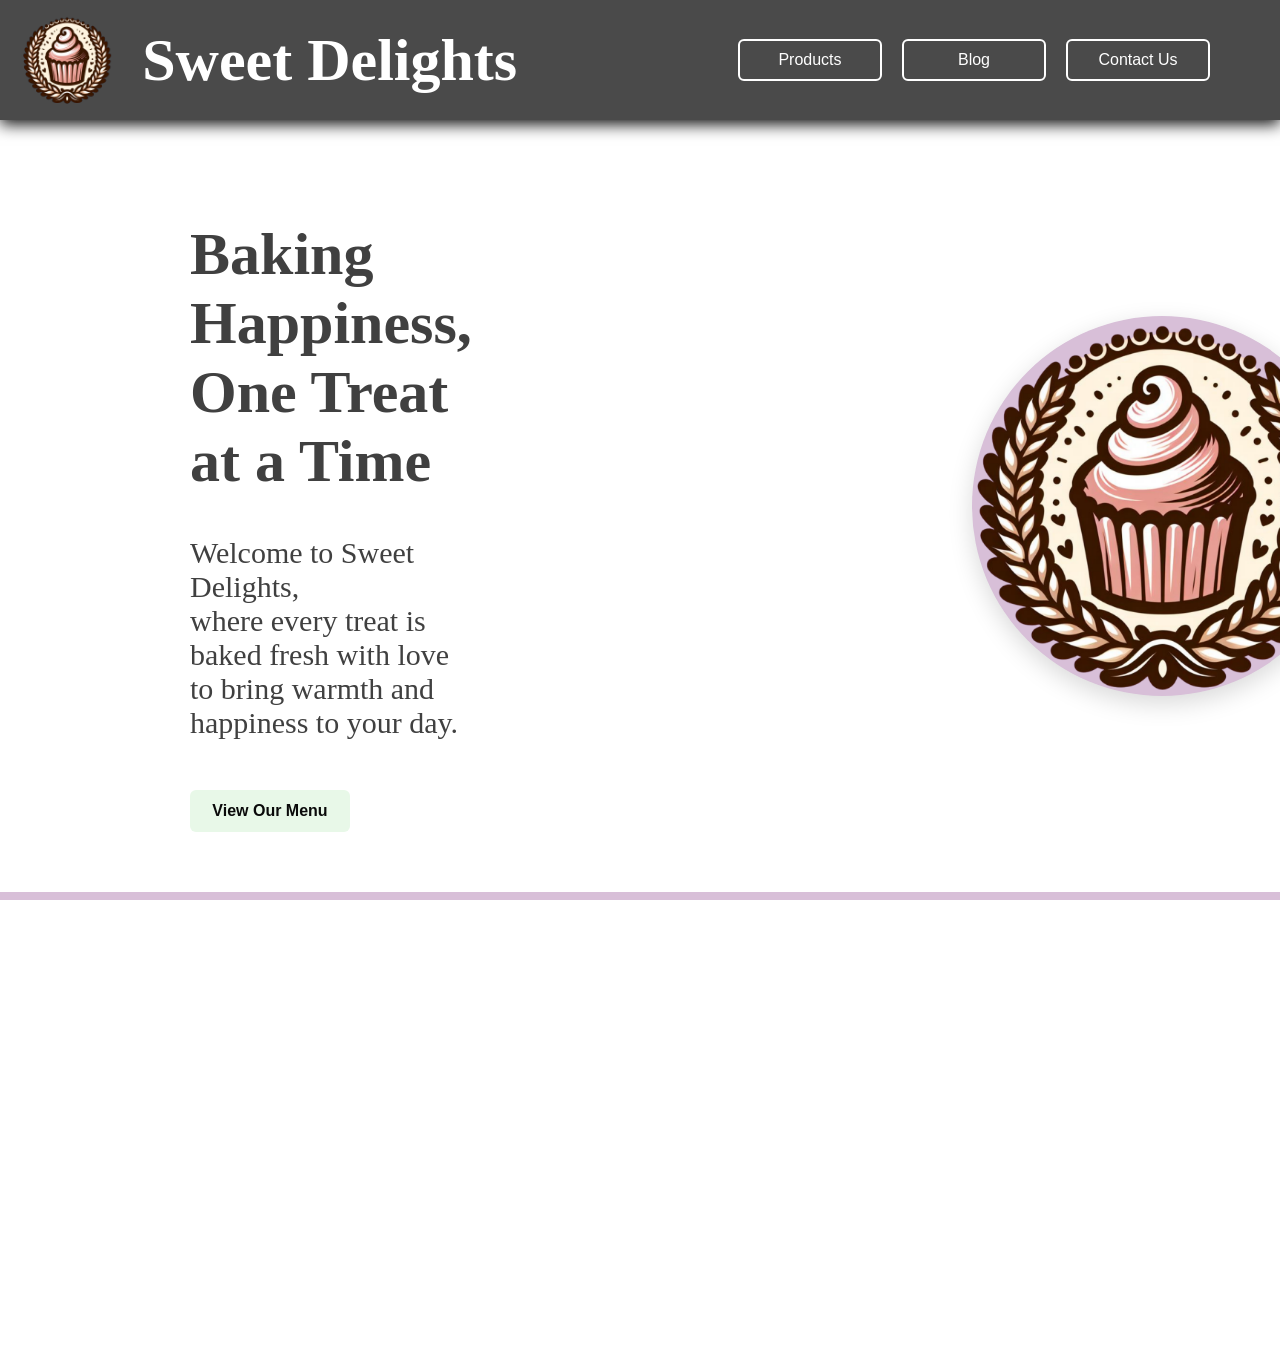
<file: index.html>
---
layout: null
permalink: /
---
<!DOCTYPE html>
<html>
  <head>
    <meta charset="utf-8">
    <meta http-equiv="refresh" content="0; url=Website/homePage.html">
    <link rel="canonical" href="Website/homePage.html">
    <title>Redirecting…</title>
  </head>
  <body>
    <p>Redirecting… <a href="Website/homePage.html">click here</a> if not redirected.</p>
  </body>
</html>
</file>
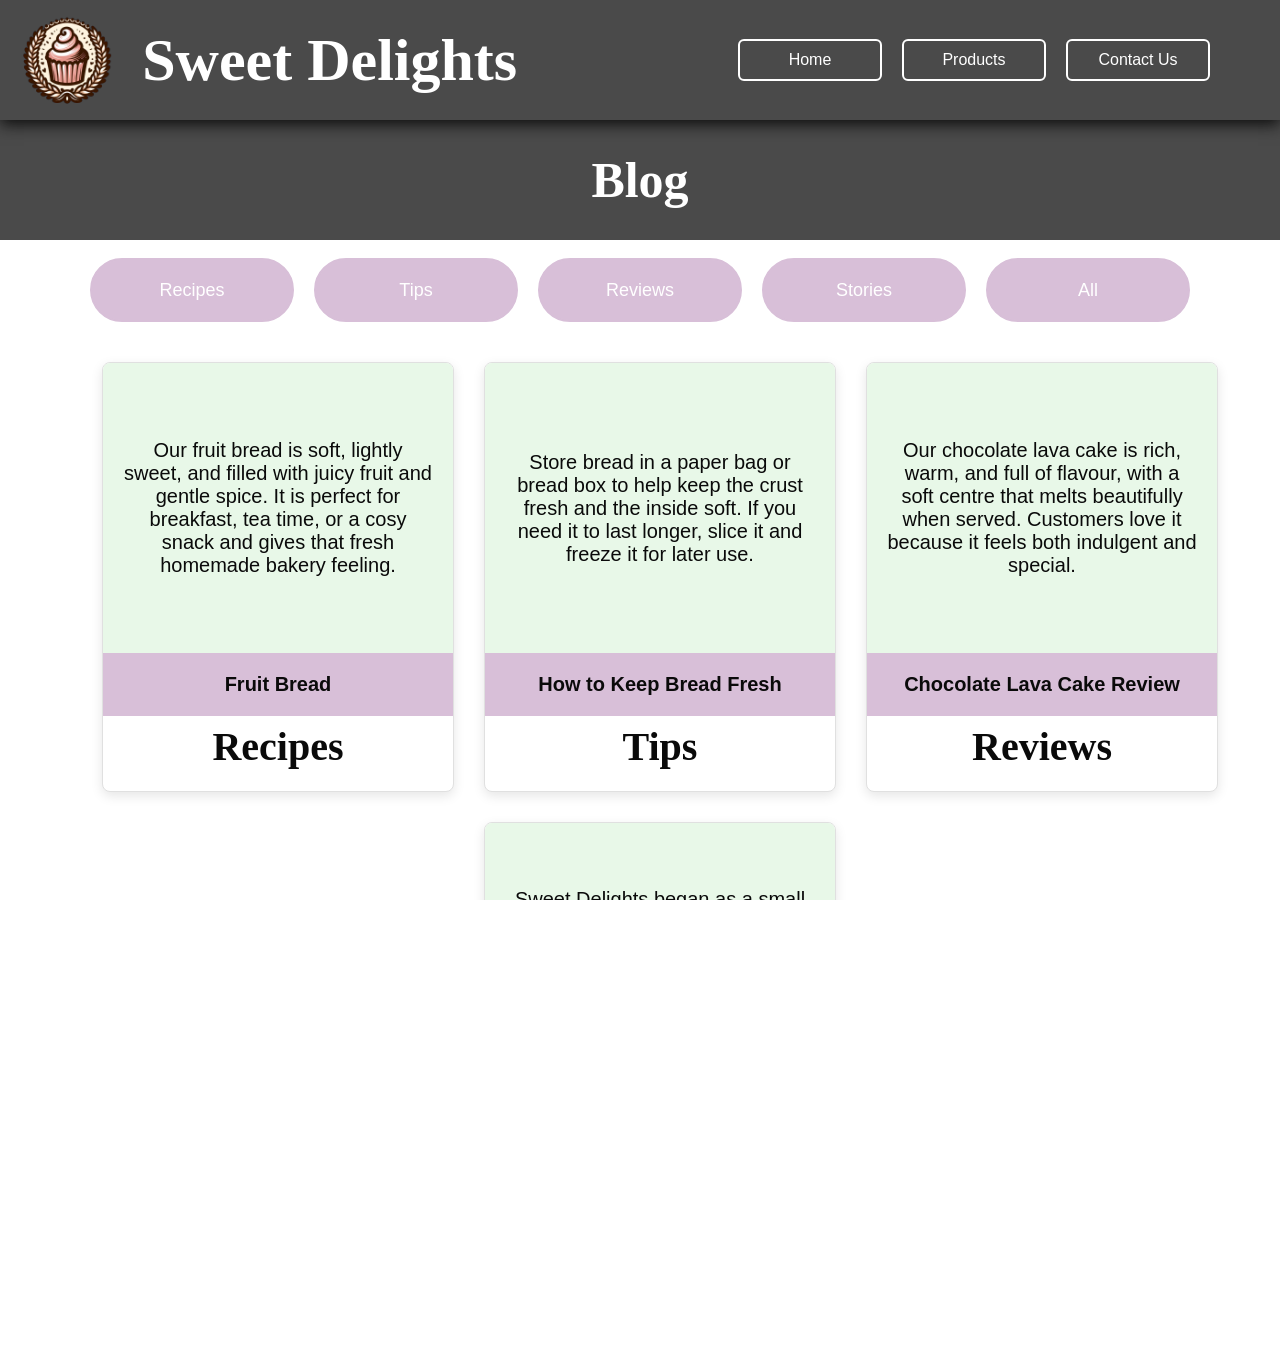
<file: Website/blogPage.html>
<html>
<head>
    <title>Sweet Delights</title>
    <link rel="stylesheet" href="stylesheet.css">
</head>    
    <body>
        <div class="header-bar">
           &nbsp;&nbsp;&nbsp;&nbsp;&nbsp; <a href="homePage.html"><img src="Images\logosvg.svg" width="90px" height="90px"></a>
           <span class="logo-font"> 
            <h1>&nbsp; Sweet Delights</h1>
           </span>

           <nav class="navigation-container">
                <a href="homePage.html" class="navigation-box">Home</a>
                <a href="productPages.html" class="navigation-box">Products</a>
                <a href="contactPage.html" class="navigation-box">Contact Us</a>
            </nav>

        </div>

        <div class="subHeader-bar">
            <span class="subHeader-font">
                <h1>Blog</h1>
            </span>
        </div>

        <div class="canvasArea">

            <br>
            <nav class="blogNavigation-Container">
                <a href="#" class="blogNavigation-box" data-target="recipes">Recipes</a>
                <a href="#" class="blogNavigation-box" data-target="tips">Tips</a>
                <a href="#" class="blogNavigation-box" data-target="reviews">Reviews</a>
                <a href="#" class="blogNavigation-box" data-target="stories">Stories</a>
                <a href="#" class="blogNavigation-box" data-target="all">All</a>
            </nav>
            
            <div class="blog-grid">
  
                <div class="blog-card" data-category="recipes">
                    <div class="blogImg-placeholder">
                        <text align="center">
                            Our fruit bread is soft, lightly sweet, and filled with juicy fruit and gentle spice. It is perfect for breakfast, tea time, or a cosy snack and gives that fresh homemade bakery feeling.
                        </text>
                    </div>
                    <div class="blogCard-text">Fruit Bread</div>
                    <div class="blog-description">
                    Recipes
                    </div>
                </div>

                <div class="blog-card" data-category="tips">
                    <div class="blogImg-placeholder">
                        <text align="center">
                            Store bread in a paper bag or bread box to help keep the crust fresh and the inside soft. If you need it to last longer, slice it and freeze it for later use.
                        </text>
                    </div>
                    <div class="blogCard-text">How to Keep Bread Fresh</div>
                    <div class="blog-description">
                    Tips
                    </div>
                </div>

                <div class="blog-card" data-category="reviews">
                    <div class="blogImg-placeholder">
                        <text align="center">
                            Our chocolate lava cake is rich, warm, and full of flavour, with a soft centre that melts beautifully when served. Customers love it because it feels both indulgent and special.
                        </text>
                    </div>
                    <div class="blogCard-text">Chocolate Lava Cake Review</div>
                    <div class="blog-description">
                    Reviews
                    </div>
                </div>

                <div class="blog-card" data-category="stories">
                    <div class="blogImg-placeholder">
                        <text align="center">
                            Sweet Delights began as a small family idea built around homemade baking and sharing fresh treats with the local community. Over time, it grew into a bakery known for warmth, quality, and friendly service.
                        </text>
                    </div>
                    <div class="blogCard-text">How Sweet Delights Started</div>
                    <div class="blog-description">
                    Stories
                    </div>
                </div>
            
            </div>
            
        </div>

        <div class="footer-bar">
            <span style="color: #FFFFFF; text-align: center;">
                <h3>Copyright © 2000-2026 Sweet Delights. All rights reserved.</h3>
            </span>
        </div>
        <script src="script.js"></script>
    </body>
</html>
</file>
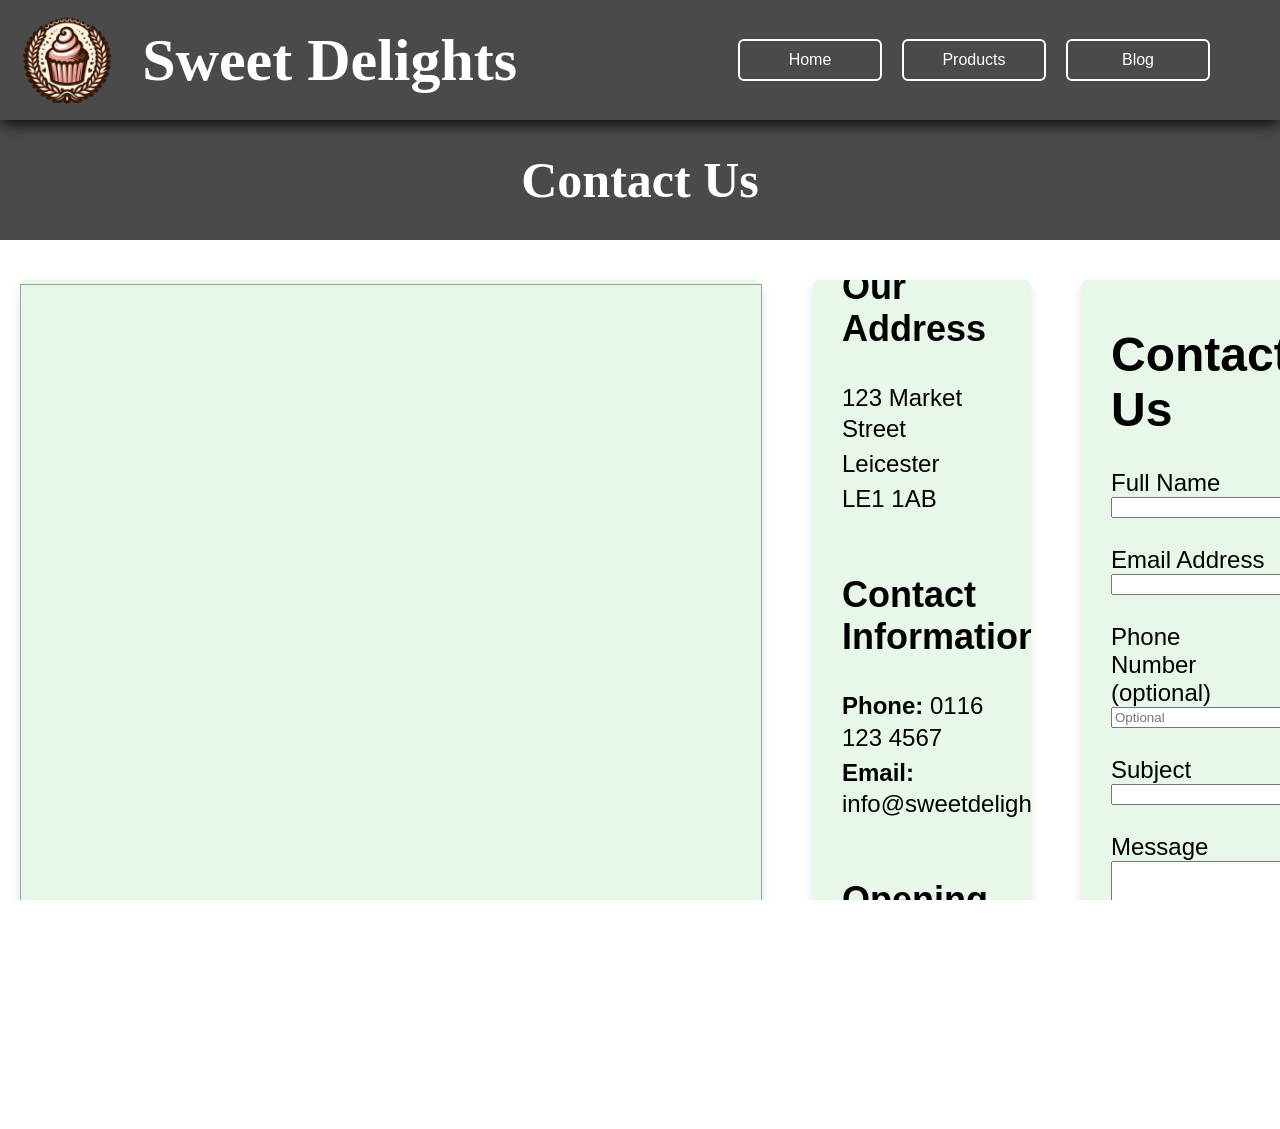
<file: Website/contactPage.html>
<html>
<head>
    <title>Sweet Delights</title>
    <link rel="stylesheet" href="stylesheet.css">
</head>    
    <body>
        <div class="header-bar">
           &nbsp;&nbsp;&nbsp;&nbsp;&nbsp; <a href="homePage.html"><img src="Images\logosvg.svg" width="90px" height="90px"></a>
           <span class="logo-font"> 
            <h1>&nbsp; Sweet Delights</h1>
           </span>

           <nav class="navigation-container">
                <a href="homePage.html" class="navigation-box">Home</a>
                <a href="productPages.html" class="navigation-box">Products</a>
                <a href="blogPage.html" class="navigation-box">Blog</a>
            </nav>

        </div>

        <div class="subHeader-bar">
            <span class="subHeader-font">
                <h1>Contact Us</h1>
            </span>
        </div>

        <div class="canvasArea">
            <div class="contact-layout-container">
                
                <div class="contactFormMap-box">
                    <iframe src="https://www.google.com/maps/embed?pb=!1m18!1m12!1m3!1d839.3287051800661!2d-1.134728071417802!3d52.64101761204031!2m3!1f0!2f0!3f0!3m2!1i1024!2i768!4f13.1!3m3!1m2!1s0x487761b06a7ba819%3A0x7fa49e81b16f4f3d!2sSweet%20Delights!5e1!3m2!1sen!2suk!4v1779488964018!5m2!1sen!2suk" 
                        width="740" height="740" style="border: 1px solid #a0a0a0;" allowfullscreen="" loading="lazy" referrerpolicy="no-referrer-when-downgrade">
                    </iframe>
                </div>
                
                <div class="contactAddress-Box">
                    <span style="font-family: 'Arial', sans-serif; color: #000000;">
                        <h1>Sweet Delights</h1>
                        <h2>Our Address</h2>
                        <p>123 Market Street</p>
                        <p>Leicester</p>
                        <p>LE1 1AB</p>
                        <br>
                        <h2>Contact Information</h2>
                        <p><strong>Phone:</strong> 0116 123 4567</p>
                        <p><strong>Email:</strong> info@sweetdelights.co.uk</p>
                        <br>
                        <h2>Opening Hours</h2>
                        <p><strong>Monday - Saturday:</strong> 8:00 AM - 6:00 PM</p>
                        <p><strong>Sunday:</strong> 9:00 AM - 4:00 PM</p>
                    </span>
                </div>

                <div class="contactForm-Box">
                    <span style="font-family: 'Arial', sans-serif; color: #000000;">
                        <h1>Contact Us</h1>
                        <form action="#" method="post" onsubmit="alert('Thank you for getting in touch with us! We will get back to you soon.'); return false;">
                            <label for="name">Full Name</label><br>
                            <input type="text" id="name" name="name" required><br><br>

                            <label for="email">Email Address</label><br>
                            <input type="email" id="email" name="email" required><br><br>

                            <label for="phone">Phone Number (optional)</label><br>
                            <input type="tel" id="phone" name="phone" placeholder="Optional"><br><br>

                            <label for="subject">Subject</label><br>
                            <input type="text" id="subject" name="subject" required><br><br>

                            <label for="message">Message</label><br>
                            <textarea id="message" name="message" rows="5" required></textarea><br><br>

                            <input type="submit" value="Submit">
                        </form>
                    </span>
                </div>
            </div>
        </div>

        <div class="footer-bar">
            <span style="color: #FFFFFF; text-align: center;">
                <h3>Copyright © 2000-2026 Sweet Delights. All rights reserved.</h3>
            </span>
        </div>
    </body>
</html>
</file>
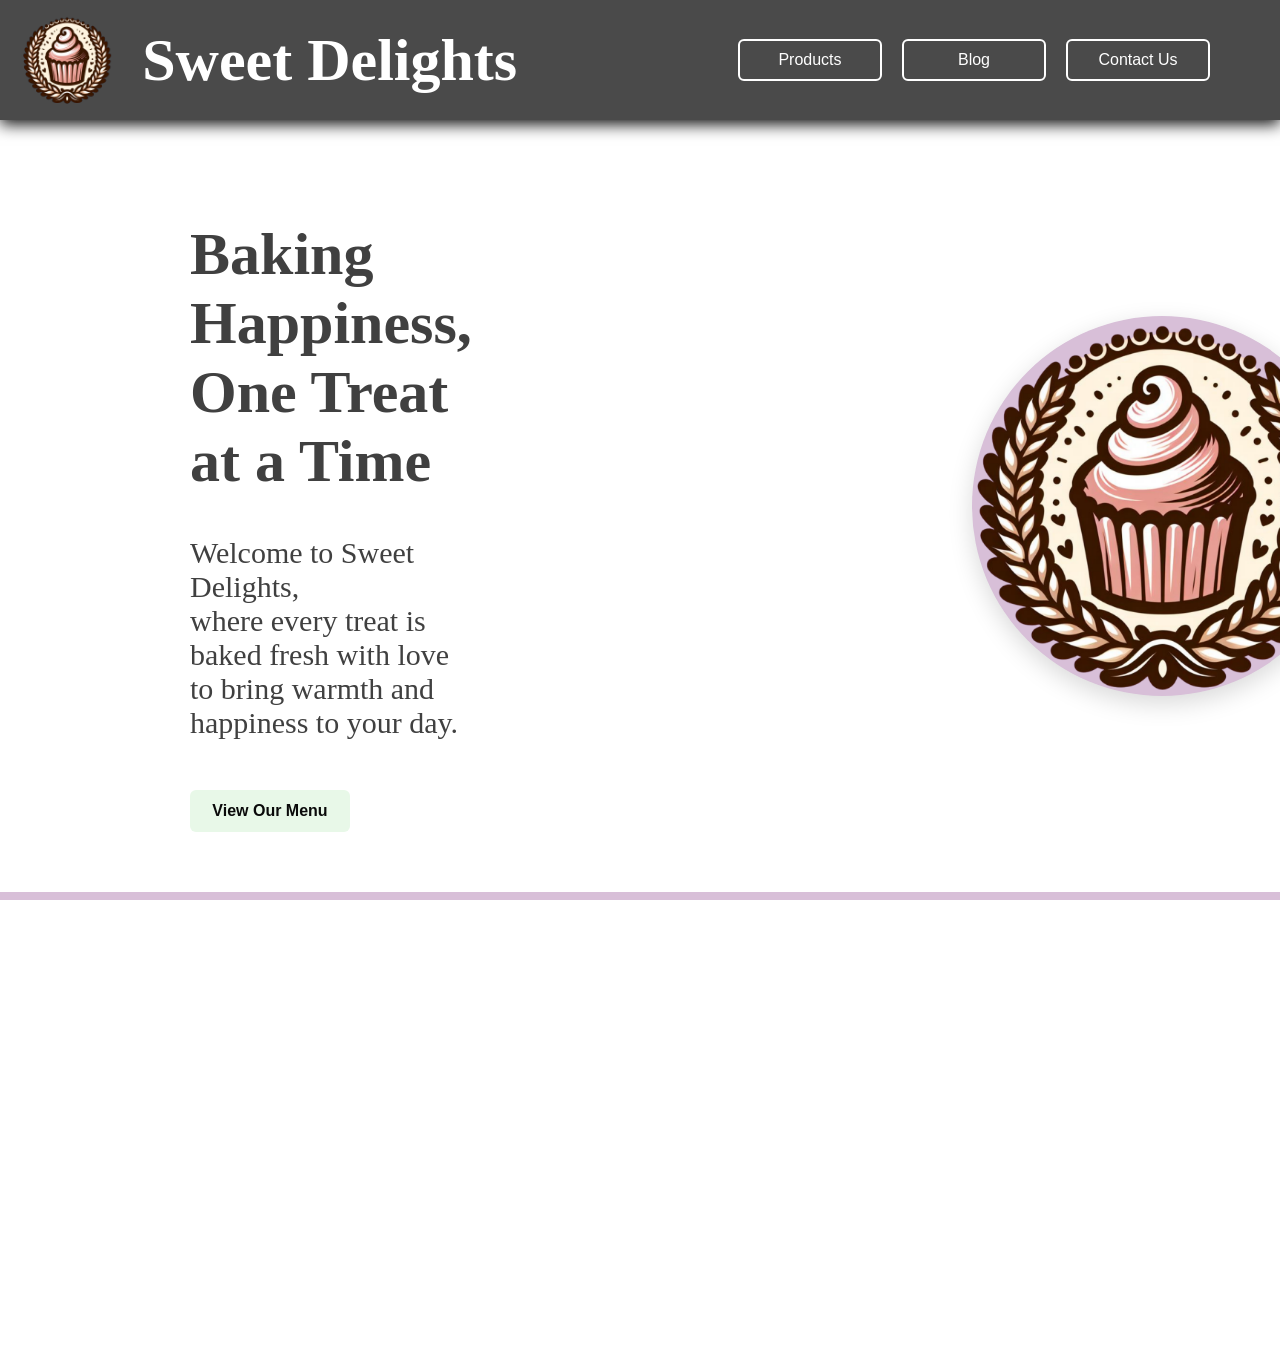
<file: Website/homePage.html>
<html>
<head>
    <title>Sweet Delights</title>
    <link rel="stylesheet" href="stylesheet.css">
</head>    
    <body>
        <div class="header-bar">
           &nbsp;&nbsp;&nbsp;&nbsp;&nbsp; <a href="homePage.html"><img src="Images\logosvg.svg" width="90px" height="90px"></a>
           <span class="logo-font"> 
            <h1>&nbsp; Sweet Delights</h1>
           </span>

           <nav class="navigation-container">
                <a href="productPages.html" class="navigation-box">Products</a>
                <a href="blogPage.html" class="navigation-box">Blog</a>
                <a href="contactPage.html" class="navigation-box">Contact Us</a>
            </nav>

        </div>

        <div class="canvasArea">
            <div class="main-landing-row">
                
                <div class="landing-text-block">
                <span class="handWritten-font">
                    <h1 style="padding-left: 150px; font-size: 60px;">Baking Happiness,<br> One Treat at a Time </h1>
                    <p style="padding-left: 150px; font-size: 30px;">Welcome to Sweet Delights,<br> where every treat is baked fresh with love to bring warmth and happiness to your day.</p>
                </span>
                
                <a href="productPages.html" class="landing-action-button">View Our Menu</a>
                </div>
                
                <div class="landing-display-block">
                <div class="circular-display-window">
                    <img src="Images/logopng.png" alt="Bakery logo">
                </div>
                </div>
                
            </div>
        </div>

        <div class="qoute-bar">
            <span style=" font-family: 'Times New Roman', Times, serif; color: #000000; text-align: center;">
                <h1> 🏷️Weekly Offer: <span style="font-size: 24px;"><i>Buy one, get one half price on cakes.</i></span> 🏷️Seasonal Offer: <span style="font-size: 24px;"><i>Enjoy 10% off all freshly baked cookies this season!</i></span>🏷️</h1>
            </span>
        </div>

        <div class="quickLinks-bar">
            <nav class="quickLinkNavigation-container">
                <a href="productPages.html" class="quickLink-Box">🛒<br>Products</a>
                <a href="blogPage.html" class="quickLink-Box">📰<br>Blog</a>
                <a href="contactPage.html" class="quickLink-Box">📞<br>Contact Us</a>
            </nav>
        </div>

        <div class="footer-bar">
            <span style="color: #FFFFFF; text-align: center;">
                <h3>Copyright © 2000-2026 Sweet Delights. All rights reserved.</h3>
            </span>
        </div>
    </body>
</html>
</file>
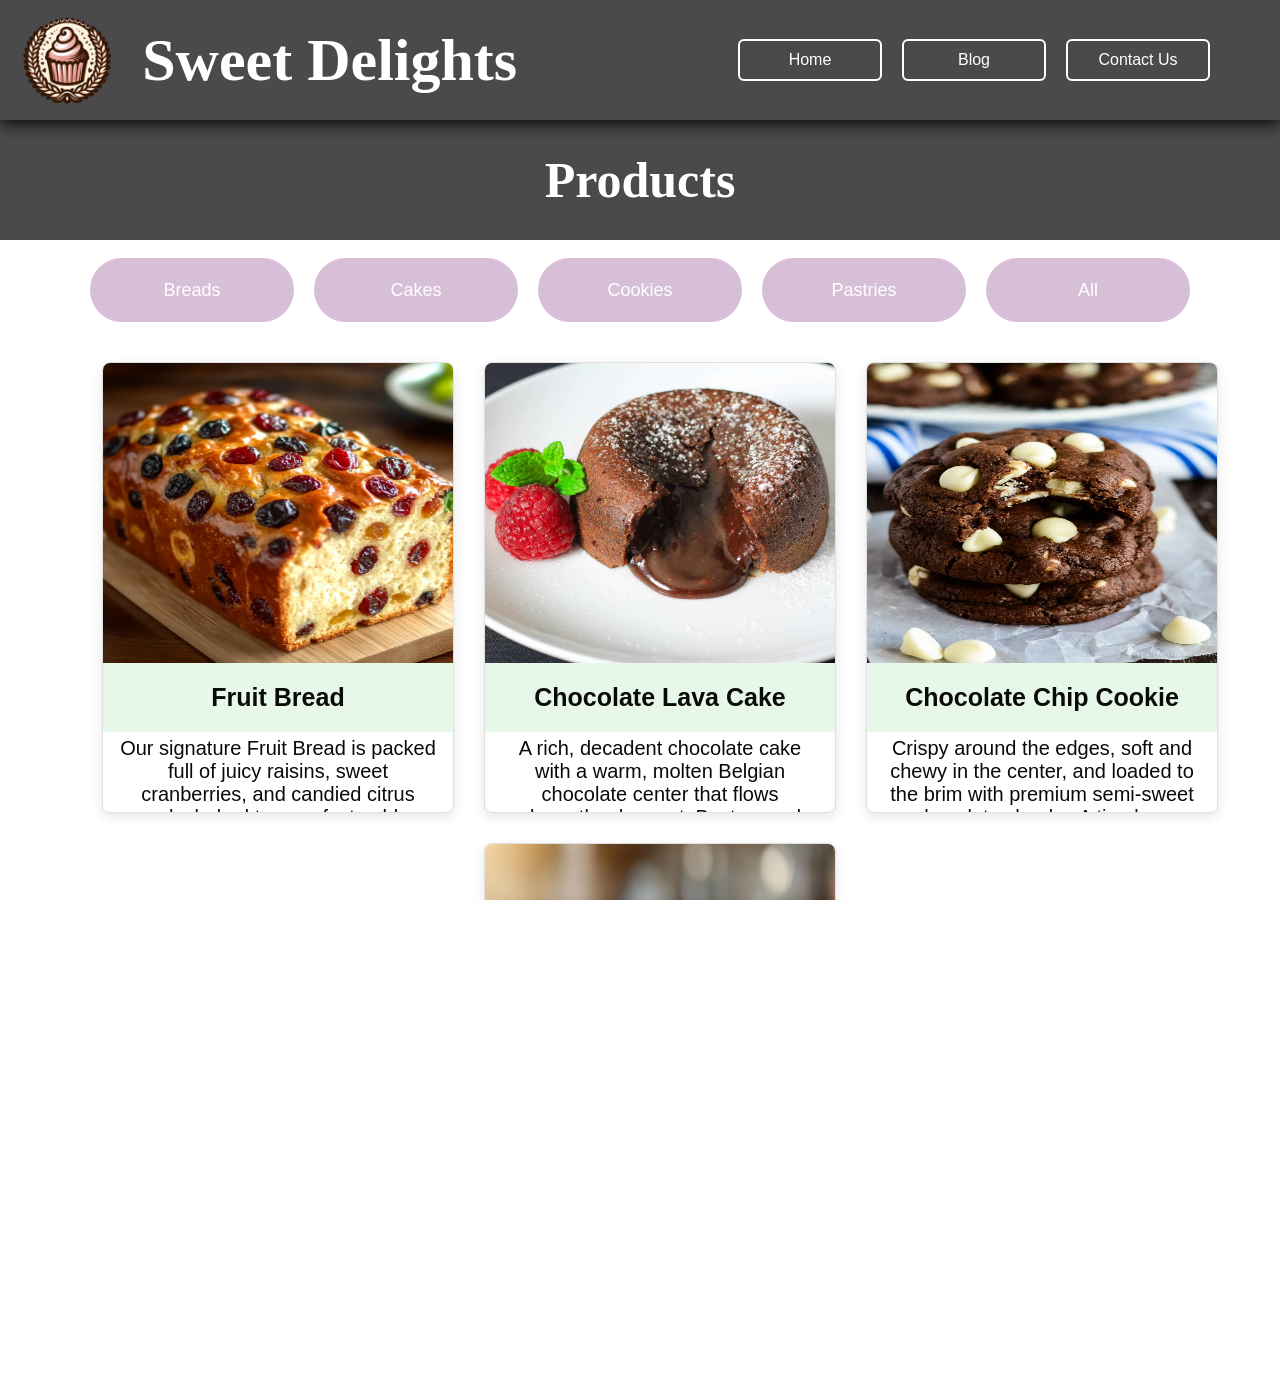
<file: Website/productPages.html>
<html>
<head>
    <title>Sweet Delights</title>
    <link rel="stylesheet" href="stylesheet.css">
</head>    
    <body>
        <div class="header-bar">
           &nbsp;&nbsp;&nbsp;&nbsp;&nbsp; <a href="homePage.html"><img src="Images\logosvg.svg" width="90px" height="90px"></a>
           <span class="logo-font"> 
            <h1>&nbsp; Sweet Delights</h1>
           </span>

           <nav class="navigation-container">
                <a href="homePage.html" class="navigation-box">Home</a>
                <a href="blogPage.html" class="navigation-box">Blog</a>
                <a href="contactPage.html" class="navigation-box">Contact Us</a>
            </nav>

        </div>

        <div class="subHeader-bar">
            <span class="subHeader-font">
                <h1>Products</h1>
            </span>
             
        </div>

        <div class="canvasArea">
            
            <br>
            <nav class="productsNavigation-Container">
                <a href="#" class="productsNavigation-box" data-target="breads">Breads</a>
                <a href="#" class="productsNavigation-box" data-target="cakes">Cakes</a>
                <a href="#" class="productsNavigation-box" data-target="cookies">Cookies</a>
                <a href="#" class="productsNavigation-box" data-target="pastries">Pastries</a>
                <a href="#" class="productsNavigation-box" data-target="all">All</a>
            </nav>
            
            <div class="product-grid">
  
                <div class="product-card" data-category="breads">
                    <div class="img-placeholder"><img src="Images/fruit bread.png" style="width: 350px; height: 300px"></div>
                    <div class="card-text">Fruit Bread</div>
                    <div class="product-description">
                    Our signature Fruit Bread is packed full of juicy raisins, sweet cranberries, and candied citrus peels, baked to a perfect golden brown crust. Delicious toasted with a generous spread of butter!
                    </div>
                </div>

                <div class="product-card" data-category="cakes">
                    <div class="img-placeholder"><img src="Images/choco lava cake.jpg" style="width: 350px; height: 300px"></div>
                    <div class="card-text">Chocolate Lava Cake</div>
                    <div class="product-description">
                    A rich, decadent chocolate cake with a warm, molten Belgian chocolate center that flows elegantly when cut. Best served warm alongside a scoop of vanilla bean ice cream.
                    </div>
                </div>

                <div class="product-card" data-category="cookies">
                    <div class="img-placeholder"><img src="Images/choco chips cookies.jpg" style="width: 350px; height: 300px"></div>
                    <div class="card-text">Chocolate Chip Cookie</div>
                    <div class="product-description">
                    Crispy around the edges, soft and chewy in the center, and loaded to the brim with premium semi-sweet chocolate chunks. A timeless bakery favorite!
                    </div>
                </div>

                <div class="product-card" data-category="pastries">
                    <div class="img-placeholder"><img src="Images/croissant.jpg" style="width: 350px; height: 300px"></div>
                    <div class="card-text">Croissant</div>
                    <div class="product-description">
                    Classic French pastry made with premium cultured butter, rolled and laminated by hand to create dozens of golden, flaky, whisper-thin layers. Perfect for breakfast!
                    </div>
                </div>

            </div>
            
        </div>

        <div class="footer-bar">
            <span style="color: #FFFFFF; text-align: center;">
                <h3>Copyright © 2000-2026 Sweet Delights. All rights reserved.</h3>
            </span>
        </div>
        <script src="script.js"></script>
    </body>
</html>
</file>
<file: Website/stylesheet.css>
/* All the code in body will worl for structure in all page. */
html, body {
  font-family: "Aptos", "Segoe UI", Arial, sans-serif;
  background-color: #FFFFFF;
  margin: 0;
  padding: 0;
  height: 100%;
  display: flex;
  flex-direction: column;
  overflow-x: hidden; /* #added for overflow issue */
}

.logo-font {
    font-family: "Bradley Hand ITC", cursive;
    font-size: 30px;
    font-weight: bold;
    color: #FFFFFF;
    white-space: nowrap;
}

 /*font-family: "Bradley Hand ITC", "Comic Sans MS", cursive;*/
.handWritten-font {
  font-family: "Bradley Hand ITC", cursive;
  font-size: 24px;
  color: #404040;
}

.header-bar {
  background-color: #4A4A4A; 
  height: 120px;
  /*used to align the logo*/
  display: flex;
  align-items: center;
  box-shadow: 0 4px 15px #0a0a0a;
  position: relative;
  z-index: 10;
}

.subHeader-bar {
  background-color: #4A4A4A; 
  height: 120px;
  display: flex;
  align-items: center;
}

.canvasArea {
  flex: 1;
  background-color: #FFFFFF;
}

.qoute-bar {
  background-color: #D8BFD8;
  height: 100px;
}

.quickLinks-bar {
  background-color: #E8F8E8;
  height: 320px;
  font-family: "Aptos", sans-serif;
}

.footer-bar {
  background-color: #4A4A4A;
  height: 120px;
  box-shadow: 0 4px 20px #0a0a0a;
  position: relative;
  z-index: 10;
}

.navigation-box {
  display: inline-block;  
  color: #FFFFFF;            
  text-decoration: none;     
  padding: 10px 0px;        
  margin: 0 10px;             
  border: 2px solid #FFFFFF;  
  border-radius: 6px;         
  font-family: "Aptos", sans-serif;
  transition: all 0.1s ease;   
  width: 140px;               
  text-align: center;
}

.navigation-box:hover {
  box-shadow: 0 0 10px #FFFFFF;
}

.navigation-container {
  display: flex;
  justify-content: flex-end; 
  padding-right: 60px;   
  width: 100%;    
}

.subHeader-font {
    font-family: "Bradley Hand ITC", cursive;
    color: #FFFFFF;
    font-size: 25px;
    font-weight: bold;
    white-space: nowrap;
    text-align: center;
    width: 100%;
}

.productsNavigation-Container {
  display: flex;
  justify-content: center; 
  width: 100%;    
}

.productsNavigation-box {
  display: inline-block;  
  color: #FFFFFF;            
  text-decoration: none;     
  padding: 10px 0px;        
  margin: 0 10px;             
  border: 2px solid #D8BFD8;  
  background-color: #D8BFD8;
  border-radius: 75px;         
  font-family: "Aptos", sans-serif;
  transition: all 0.1s ease;   
  width: 200px;
  height: 40px;               
  font-size: large;
  display: inline-flex;       
  justify-content: center;    
  align-items: center;
}

.productsNavigation-box:hover {
  box-shadow: 0 0 10px #D8BFD8
}


.product-grid {
  display: flex;
  justify-content: center;
  align-items: center;    
  flex-wrap: wrap;        
  gap: 30px;                
  padding: 40px 20px;
  width: 100%;
}


.product-card {
  width: 350px;
  background-color: #FFFFFF;
  border: 1px solid #E0E0E0;
  border-radius: 8px;
  box-shadow: 0 4px 12px rgba(0, 0, 0, 0.1); 
  overflow: hidden;
  display: block;
}

.product-description { 
  height: 60px;               
  padding: 5px 15px 15px 15px;  
  overflow-y: auto;            
  font-family: "Aptos", sans-serif;
  font-size: 20px;
  color: #0a0a0a;           
  text-align: center;        
  scrollbar-width: thin;
}

.blogNavigation-Container {
  display: flex;
  justify-content: center; 
  width: 100%;    
}

.blogNavigation-box {
  display: inline-block;  
  color: #FFFFFF;            
  text-decoration: none;     
  padding: 10px 0px;        
  margin: 0 10px;             
  border: 2px solid #D8BFD8;  
  background-color: #D8BFD8;
  border-radius: 75px;         
  font-family: "Aptos", sans-serif;
  transition: all 0.1s ease;   
  width: 200px;
  height: 40px;               
  font-size: large;
  display: inline-flex;       
  justify-content: center;    
  align-items: center;
}

.blogNavigation-box:hover {
  box-shadow: 0 0 10px #D8BFD8
}


.blog-grid {
  display: flex;
  justify-content: center;
  align-items: center;    
  flex-wrap: wrap;        
  gap: 30px;                
  padding: 40px 20px;
  width: 100%;
}


.blog-card {
  width: 350px;
  background-color: #FFFFFF;
  border: 1px solid #E0E0E0;
  border-radius: 8px;
  box-shadow: 0 4px 12px rgba(0, 0, 0, 0.1); 
  overflow: hidden;
  display: block;
}

.img-placeholder {
  background-color: #E8F8E8;
  height: 300px;
  display: flex;
  align-items: center;
  justify-content: center;
  font-family: "Aptos", sans-serif;
  color: #0a0a0a;
}

.blogImg-placeholder {
  background-color: #E8F8E8;
  padding: 20px;
  height: 250px;
  display: flex;
  align-items: center;
  justify-content: center;
  font-family: "Aptos", sans-serif;
  color: #0a0a0a;
  font-size: 20px;
  scrollbar-width: thin;
}

.card-text {
  background-color: #e8f8e8;
  padding: 20px;
  font-family: "Aptos", sans-serif;
  font-size: 18px;
  color: #0a0a0a;
  text-align: center;
  font-size: 25px;
  font-weight: bold;
}

.blogCard-text {
  background-color: #d8bfd8;
  padding: 20px;
  font-family: "Aptos", sans-serif;
  font-size: 20px;
  font-weight: bold;
  color: #0a0a0a;
  text-align: center;
}

.blog-description { 
  height: 60px;               
  padding: 0 15px 15px 15px;  
  overflow-y: auto;            
  font-family: "Bradley Hand ITC", "Comic Sans MS", cursive;
  font-size: 40px;
  font-weight: bold;
  color: #0a0a0a;           
  scrollbar-width: thin;
  display: flex;
  align-items: center;
  justify-content: center;
}

.contact-layout-container {
  display: flex;            
  justify-content: center;  
  align-items: center;      
  gap: 50px;                
  padding: 40px 20px;
  width: 100%;
  gap: 50px;
}

.contactFormMap-Box {
  background-color: #E8F8E8;
  height: 750px;
  width: 750px;
  box-shadow: 0 4px 12px rgba(0, 0, 0, 0.1);
  border-radius: 8px;
  display: flex;
  flex-direction: column;
  align-items: center;
  justify-content: center;
  box-sizing: border-box;
}

.contactAddress-Box {
  background-color: #E8F8E8;
  height: 750px;
  width: 500px;
  box-shadow: 0 4px 12px rgba(0, 0, 0, 0.1);
  border-radius: 8px;
  font-size: 24px;
  padding: 30px;
  display: flex;
  flex-direction: column;
  justify-content: center;
  align-items: left;
  box-sizing: border-box;
  overflow-y: auto; 
  scrollbar-width: thin;
}

.contactAddress-Box h1,
.contactAddress-Box h3,
.contactAddress-Box p {
  margin: 0;
  padding: 2px 0;
}

.contactAddress-Box p {
  line-height: 1.3;
}

.contactAddress-Box h3 {
  margin-top: 15px;
  margin-bottom: 5px;
}

.contactForm-Box {
  background-color: #E8F8E8;
  height: 750px;
  width: 500px;
  box-shadow: 0 4px 12px rgba(0, 0, 0, 0.1);
  border-radius: 8px;
  font-size: 24px;
  padding: 30px;
  display: flex;
  flex-direction: column;
  justify-content: center;
  align-items: left;
  box-sizing: border-box;
  overflow-y: auto; 
  scrollbar-width: thin;
}

.main-landing-row {
  display: flex;
  justify-content: space-between;
  margin: 0 auto;
  padding: 60px 40px;
  height: 100%;
  box-sizing: border-box;
  gap: 500px;
}

.landing-text-block {
  flex: 1;
  display: flex;
  flex-direction: column;
  gap: 20px;
}

.landing-subtext {
  padding-left: 150px;
  font-size: 18px;
  color: #555555;
  max-width: 500px;
}

.landing-action-button {
  display: inline-block;
  width: 160px;
  margin-left: 150px;
  padding: 12px 0px;
  background-color: #e8f8e8;
  color: #0a0a0a;
  text-decoration: none;
  text-align: center;
  border-radius: 6px;
  font-family: "Aptos", sans-serif;
  font-weight: bold;
  transition: background-color 0.2s ease;
}

.landing-action-button:hover {
  background-color: #d8bfd8;
  color: #FFFFFF;
}

.landing-display-block {
  flex: 1;
  display: flex;
  justify-content: center;
  align-items: center;
}

.circular-display-window {
  background-color: #d8bfd8;
  width: 380px;
  height: 380px;
  border-radius: 50%;
  overflow: hidden;
  box-shadow: 0 8px 24px rgba(0, 0, 0, 0.15);
}

.circular-display-window img {
  width: 100%;
  height: 100%;
  object-fit: cover;
  object-position: center;
}

.quickLinkNavigation-container {
  display: flex;            
  justify-content: center;  
  align-items: center;      
  gap: 50px;                
  padding: 40px 20px;
  width: 100%;
  gap: 50px;
}

.quickLink-Box {
  background-color: #FFFFFF;
  height: 250px;
  width: 250px;
  box-shadow: 0 4px 12px rgba(0, 0, 0, 0.1);
  border-radius: 20px;
  font-size: 24px;
  display: flex;
  flex-direction: column;
  justify-content: center;
  align-items: Center;
  box-sizing: border-box;
  text-decoration: none;
  color: #0a0a0a;
  font-size: 35px;
  font-family: "Bradley Hand ITC", cursive;
  font-weight: bold;
  text-align: center;
}

/*fixed mobile view for all the pages.*/

@media screen and (max-width: 1000px) {

  .header-bar {
    height: auto;
    flex-direction: column;
    padding: 20px 0;
    gap: 15px;
  }

  .qoute-bar {
    height: auto; 
    padding: 20px 15px;
  }

  .footer-bar {
    height: auto;
    padding: 25px 15px;
  }

  .contact-layout-container {
    flex-direction: column; 
    align-items: center;
    gap: 30px;
    padding: 30px 15px;
  }
  
  .contactFormMap-Box,
  .contactAddress-Box,
  .contactForm-Box {
    width: 100% ; 
    max-width: 760px;
    height: auto important;
    padding: 25px ;
  }
  
  .main-landing-row {
  flex-direction: column-reverse !important; 
  align-items: center !important;
  justify-content: center !important;
  padding: 40px 20px !important;
  gap: 30px !important;
  }

  .landing-text-block {
    width: 100% !important;
    align-items: center !important;
    text-align: center !important;
  }

  .landing-text-block h1, 
  .landing-text-block p,
  .landing-action-button {
    padding-left: 0 !important;
    margin-left: 0 !important;
  }
  
  body, html {
  overflow-x: hidden;
  }
}
</file>
